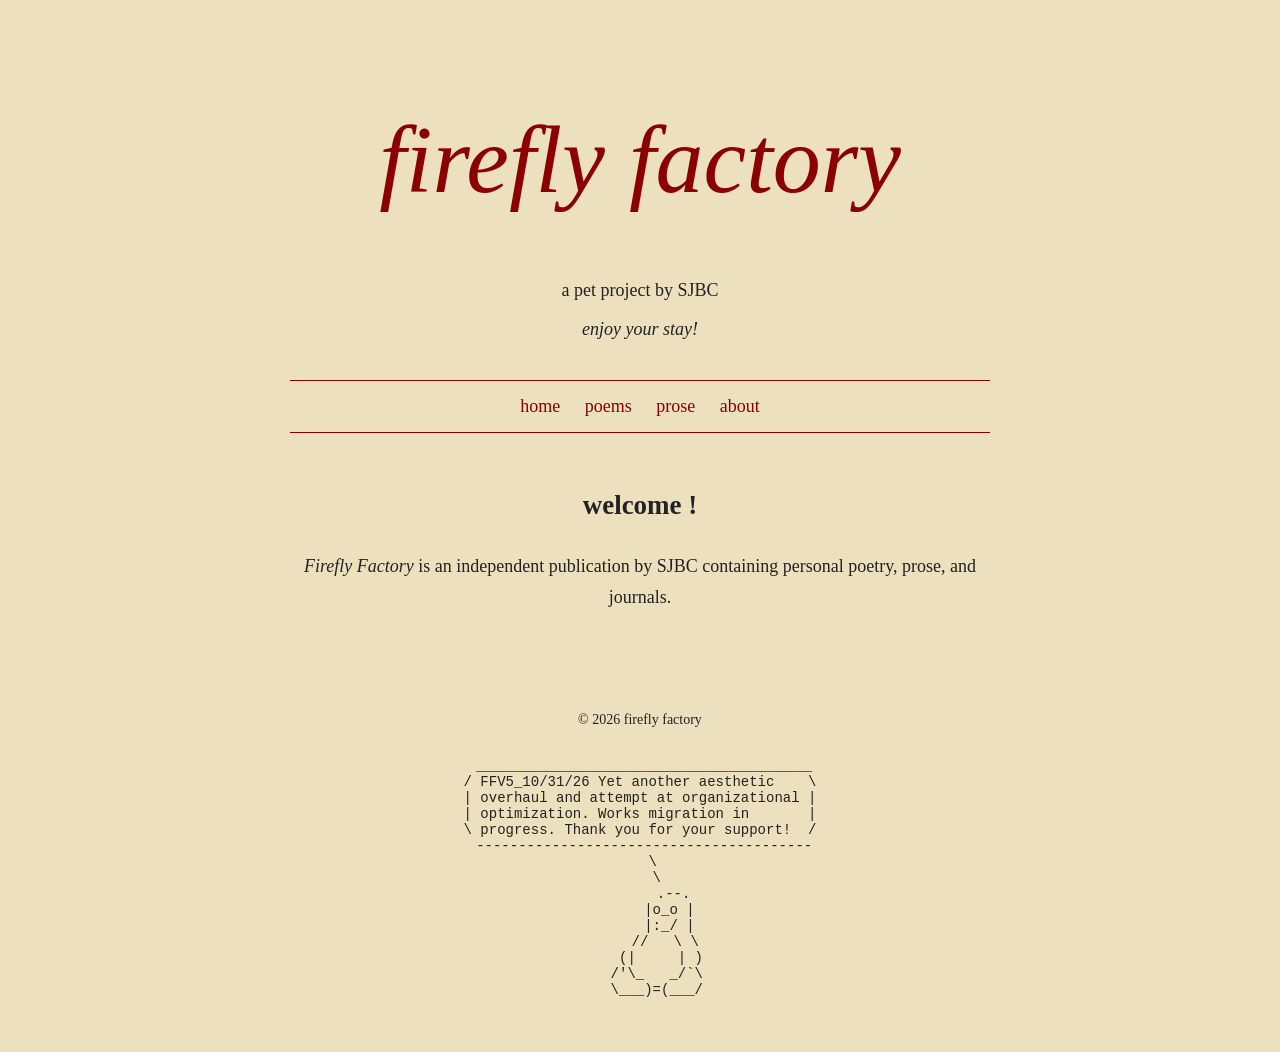
<file: index.html>
<!DOCTYPE html>
<html lang="en">

<head>
    <meta charset="UTF-8">
    <meta name="viewport" content="width=device-width, initial-scale=1.0">

    <title>firefly factory</title>

    <link rel="stylesheet" href="indexstyle.css">
</head>

<body>

    <header>
        <h1><i>firefly factory </i></h1>
        <p>a pet project by SJBC</p>
        <p> <i> enjoy your stay! </i></p>
    </header>

    <nav>
        <a href= "index.html">home</a>
        <a href="poems.html">poems</a>
        <a href= "prose.html">prose</a>
        <a href="about.html">about</a>
    </nav>

    <main>
        <h2> welcome ! </h2>

        <p>
            <i> Firefly Factory</i> is an independent publication by SJBC containing personal poetry, prose, and journals.
        </p>
    </main>

    <footer>
        <p>© 2026 firefly factory</p>
<pre>     
 ________________________________________
/ FFV5_10/31/26 Yet another aesthetic    \
| overhaul and attempt at organizational |
| optimization. Works migration in       |
\ progress. Thank you for your support!  /
 ----------------------------------------
   \
    \
        .--.
       |o_o |
       |:_/ |
      //   \ \
     (|     | )
    /'\_   _/`\
    \___)=(___/
</pre>   
    </footer>

</body>
</html>
</file>
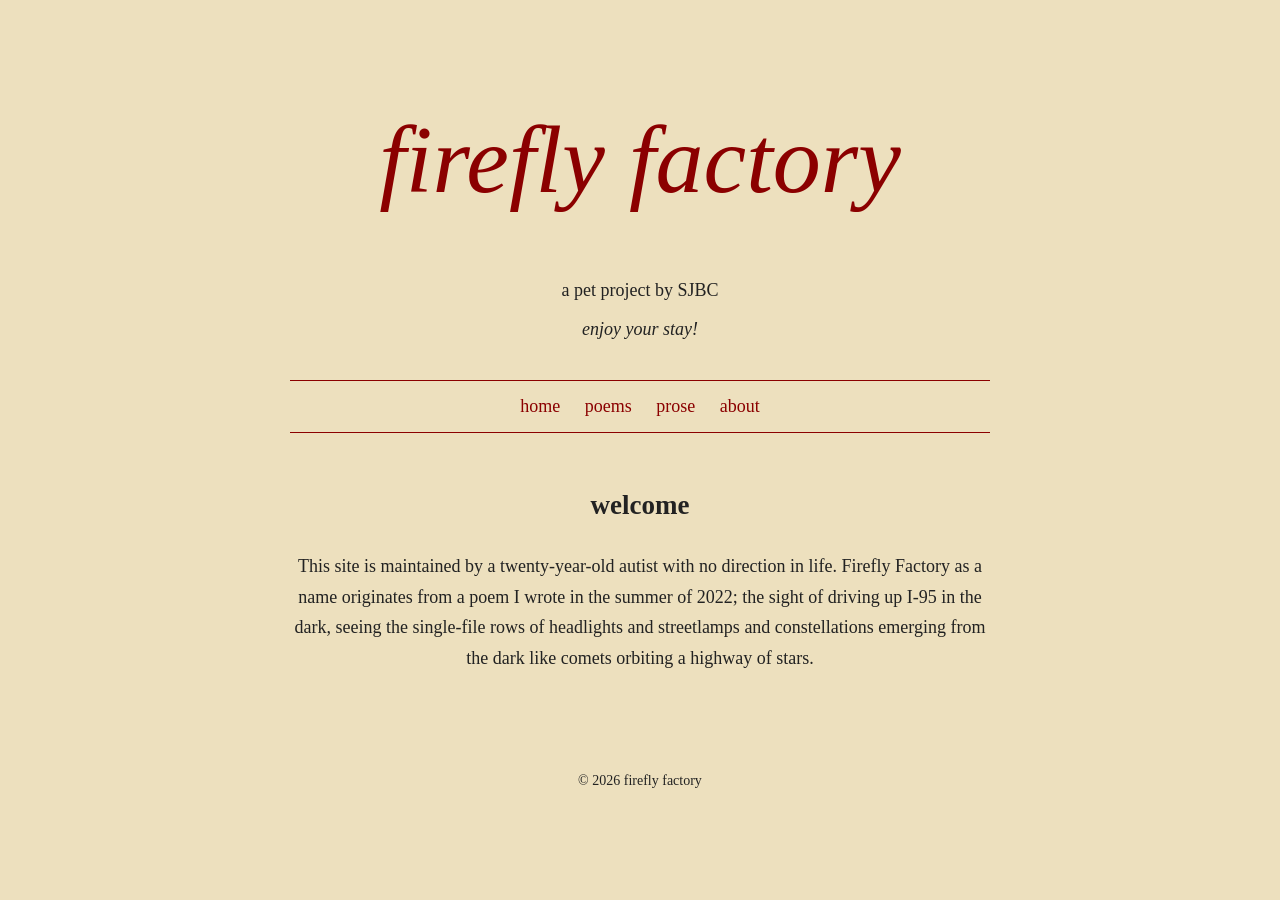
<file: about.html>
<!DOCTYPE html>
<html lang="en">

<head>
    <meta charset="UTF-8">
    <meta name="viewport" content="width=device-width, initial-scale=1.0">

    <title>firefly factory</title>

    <link rel="stylesheet" href="indexstyle.css">
</head>

<body>

    <header>
        <h1><i>firefly factory </i></h1>
        <p>a pet project by SJBC</p>
        <p> <i> enjoy your stay! </i></p>
    </header>

    <nav>
        <a href= "index.html">home</a>
        <a href="poems.html">poems</a>
        <a href="prose.html">prose</a>
        <a href="about.html">about</a>
    </nav>

    <main>
        <h2>welcome</h2>

        <p>
            This site is maintained by a twenty-year-old autist with no direction in life. Firefly Factory as a name originates from a poem I wrote in the summer of 2022; the sight of driving up I-95 in the dark, seeing the single-file rows of headlights and streetlamps and constellations emerging from the dark like comets orbiting a highway of stars.


        </p>
    </main>

    <footer>
        <p>© 2026 firefly factory</p>
    </footer>

</body>
</html>
</file>
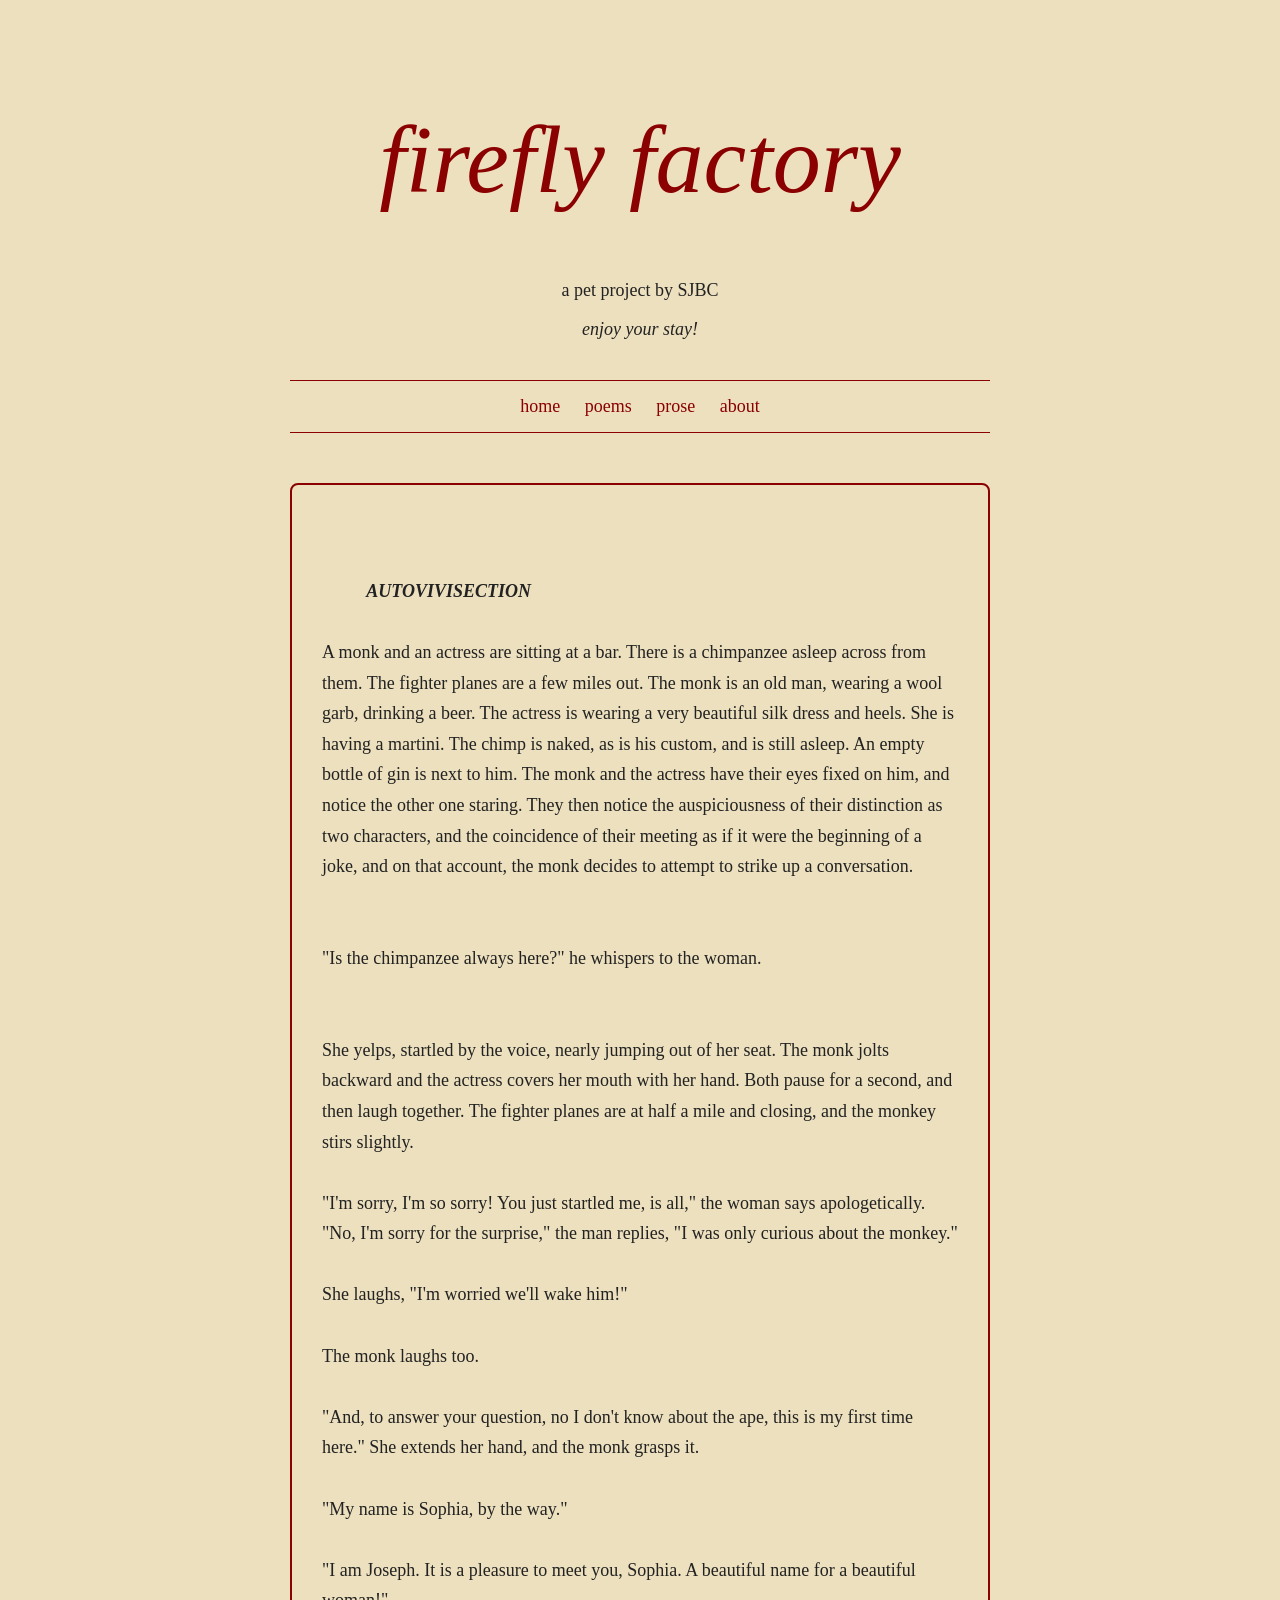
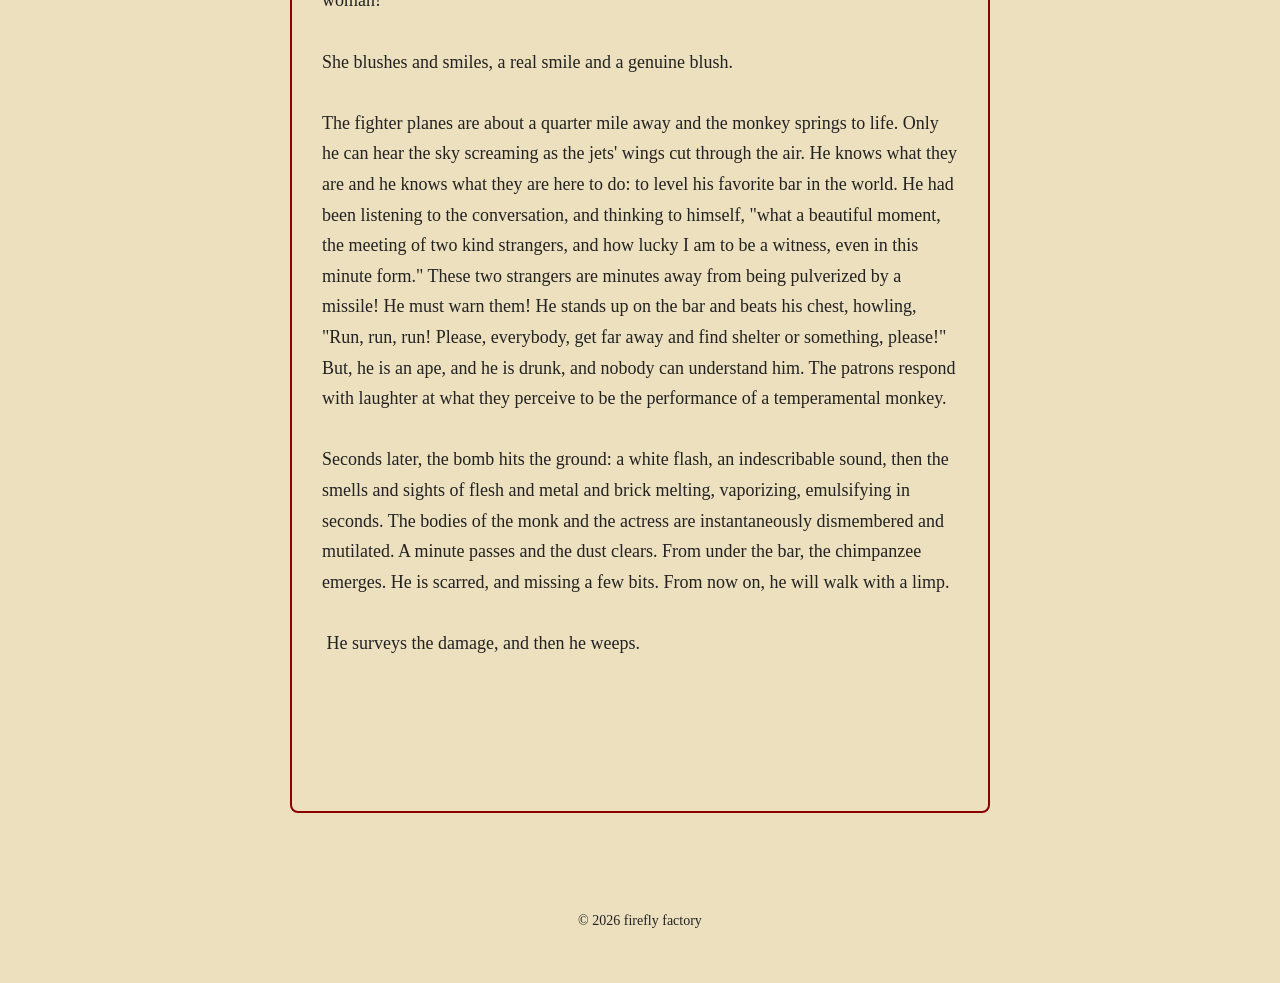
<file: AUTOVIVISECTION.html>
<!DOCTYPE html>
<html lang="en">

<head>
    <meta charset="UTF-8">
    <meta name="viewport" content="width=device-width, initial-scale=1.0">

    <title>firefly factory</title>

    <link rel="stylesheet" href="contentstyles.css">
</head>

<body>

    <header>
        <h1><i>firefly factory </i></h1>
        <p>a pet project by SJBC</p>
        <p> <i> enjoy your stay! </i></p>
    </header>

    <nav>
        <a href= "index.html">home</a>
        <a href="poems.html">poems</a>
        <a href= "prose.html">prose</a>
        <a href="about.html">about</a>
    </nav>

    <main>
        

        <div class="writing">

        <i> <b> AUTOVIVISECTION</b></i>

A monk and an actress are sitting at a bar. There is a chimpanzee asleep across from them. The fighter planes are a few miles out. The monk is an old man, wearing a wool garb, drinking a beer. The actress is wearing a very beautiful silk dress and heels. She is having a martini. The chimp is naked, as is his custom, and is still asleep. An empty bottle of gin is next to him. The monk and the actress have their eyes fixed on him, and notice the other one staring. They then notice the auspiciousness of their distinction as two characters, and the coincidence of their meeting as if it were the beginning of a joke, and on that account, the monk decides to attempt to strike up a conversation.
<br>
"Is the chimpanzee always here?" he whispers to the woman.
<br>
She yelps, startled by the voice, nearly jumping out of her seat. The monk jolts backward and the actress covers her mouth with her hand. Both pause for a second, and then laugh together. The fighter planes are at half a mile and closing, and the monkey stirs slightly.
<br>"I'm sorry, I'm so sorry! You just startled me, is all," the woman says apologetically. "No, I'm sorry for the surprise," the man replies, "I was only curious about the monkey."
<br>She laughs, "I'm worried we'll wake him!"
<br>The monk laughs too.
<br>"And, to answer your question, no I don't know about the ape, this is my first time here." She extends her hand, and the monk grasps it.
<br>"My name is Sophia, by the way."
<br>"I am Joseph. It is a pleasure to meet you, Sophia. A beautiful name for a beautiful woman!"
<br>She blushes and smiles, a real smile and a genuine blush.
<br>The fighter planes are about a quarter mile away and the monkey springs to life. Only he can hear the sky screaming as the jets' wings cut through the air. He knows what they are and he knows what they are here to do: to level his favorite bar in the world. He had been listening to the conversation, and thinking to himself, "what a beautiful moment, the meeting of two kind strangers, and how lucky I am to be a witness, even in this minute form." These two strangers are minutes away from being pulverized by a missile! He must warn them! He stands up on the bar and beats his chest, howling, "Run, run, run! Please, everybody, get far away and find shelter or something, please!" But, he is an ape, and he is drunk, and nobody can understand him. The patrons respond with laughter at what they perceive to be the performance of a temperamental monkey.
<br>Seconds later, the bomb hits the ground: a white flash, an indescribable sound, then the smells and sights of flesh and metal and brick melting, vaporizing, emulsifying in seconds. The bodies of the monk and the actress are instantaneously dismembered and mutilated. A minute passes and the dust clears. From under the bar, the chimpanzee emerges. He is scarred, and missing a few bits. From now on, he will walk with a limp.

 He surveys the damage, and then he weeps.


       
        </div>

    </main>

    <footer>
        <p>© 2026 firefly factory</p>
    </footer>

</body>
</html>
</file>
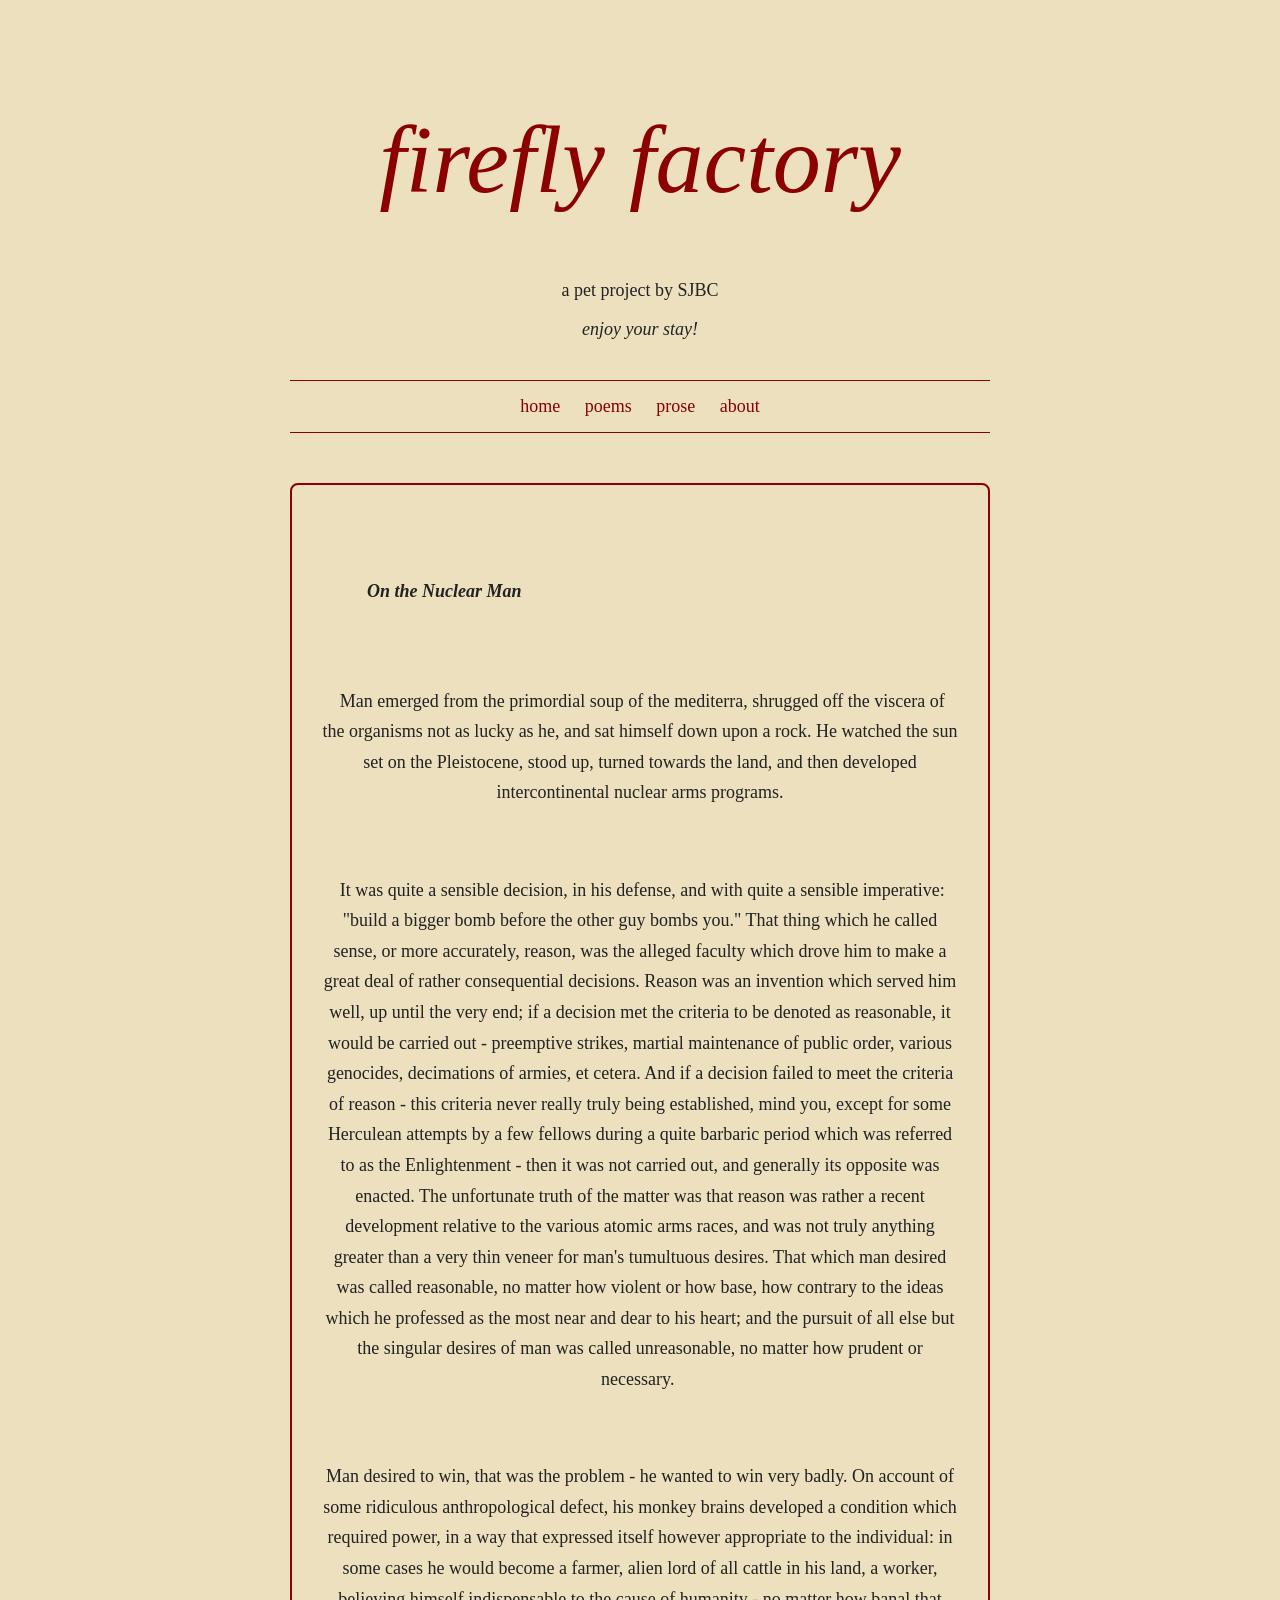
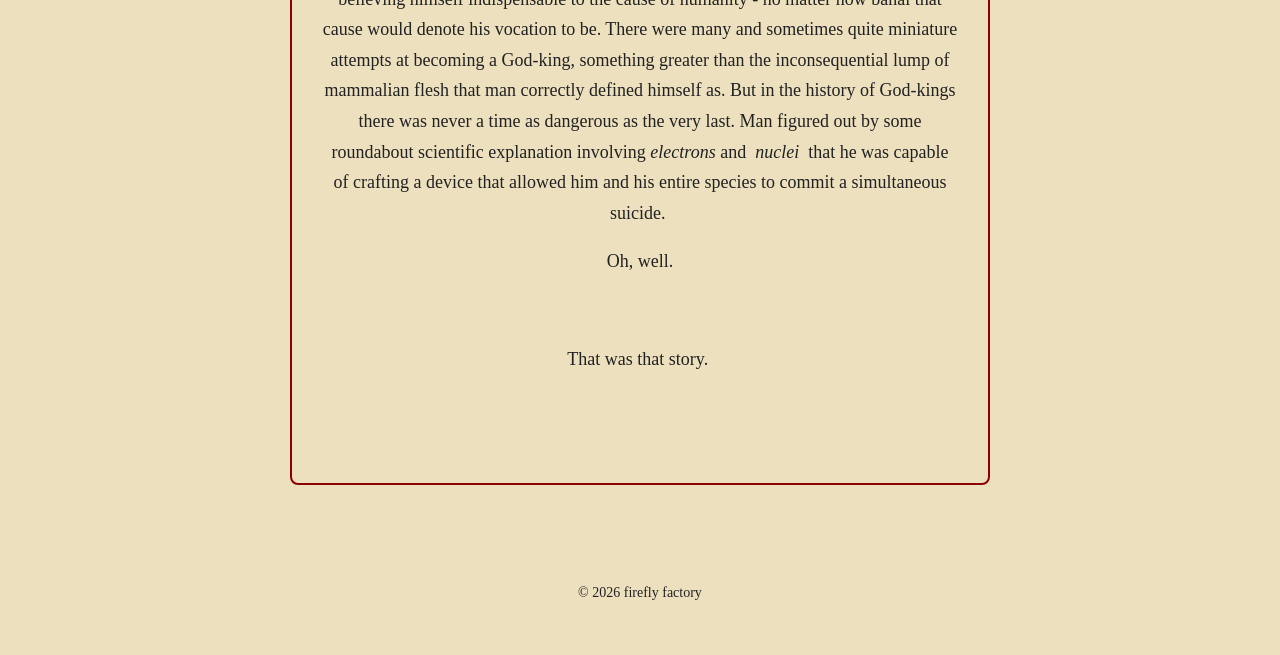
<file: essay_onthenuclearman.html>
<!DOCTYPE html>
<html lang="en">

<head>
    <meta charset="UTF-8">
    <meta name="viewport" content="width=device-width, initial-scale=1.0">

    <title>firefly factory</title>

    <link rel="stylesheet" href="contentstyles.css">
</head>

<body>

    <header>
        <h1><i>firefly factory </i></h1>
        <p>a pet project by SJBC</p>
        <p> <i> enjoy your stay! </i></p>
    </header>

    <nav>
        <a href= "index.html">home</a>
        <a href="poems.html">poems</a>
        <a href= "prose.html">prose</a>
        <a href="about.html">about</a>
    </nav>

    <main>
        

        <div class="writing">

        <i> <b> On the Nuclear Man</b></i>

        <p> Man emerged from the primordial soup of the mediterra, shrugged off the viscera of the organisms not as lucky as he, and sat himself down upon a rock. He watched the sun set on the Pleistocene, stood up, turned towards the land, and then developed intercontinental nuclear arms programs.</p> <p> It was quite a sensible decision, in his defense, and with quite a sensible imperative: "build a bigger bomb before the other guy bombs you." That thing which he called sense, or more accurately, reason, was the alleged faculty which drove him to make a great deal of rather consequential decisions. Reason was an invention which served him well, up until the very end; if a decision met the criteria to be denoted as reasonable, it would be carried out - preemptive strikes, martial maintenance of public order, various genocides, decimations of armies, et cetera. And if a decision failed to meet the criteria of reason - this criteria never really truly being established, mind you, except for some Herculean attempts by a few fellows during a quite barbaric period which was referred to as the Enlightenment - then it was not carried out, and generally its opposite was enacted. The unfortunate truth of the matter was that reason was rather a recent development relative to the various atomic arms races, and was not truly anything greater than a very thin veneer for man's tumultuous desires. That which man desired was called reasonable, no matter how violent or how base, how contrary to the ideas which he professed as the most near and dear to his heart; and the pursuit of all else but the singular desires of man was called unreasonable, no matter how prudent or necessary. </p> <p>Man desired to win, that was the problem - he wanted to win very badly. On account of some ridiculous anthropological defect, his monkey brains developed a condition which required power, in a way that expressed itself however appropriate to the individual: in some cases he would become a farmer, alien lord of all cattle in his land, a worker, believing himself indispensable to the cause of humanity - no matter how banal that cause would denote his vocation to be. There were many and sometimes quite miniature attempts at becoming a God-king, something greater than the inconsequential lump of mammalian flesh that man correctly defined himself as. But in the history of God-kings there was never a time as dangerous as the very last. Man figured out by some roundabout scientific explanation involving <i>electrons</i> and <i> nuclei </i> that he was capable of crafting a device that allowed him and his entire species to commit a simultaneous suicide. <p>Oh, well.</p> <p>That was that story. </p>
        </div>

    </main>
 
    <footer>
        <p>© 2026 firefly factory</p>
    </footer>

</body>
</html>
</file>
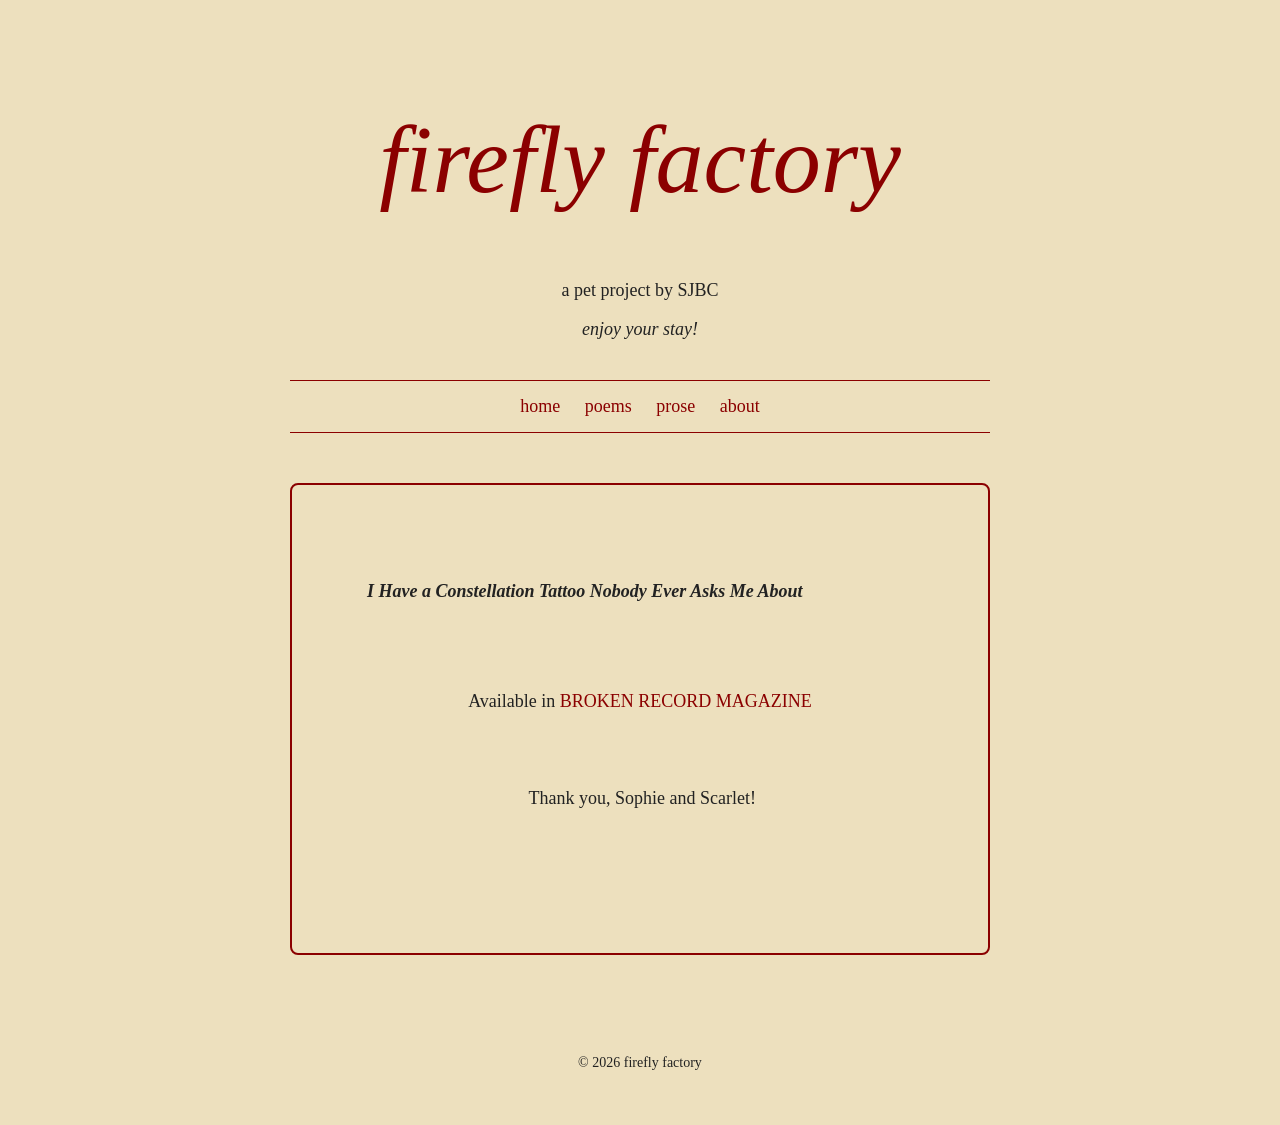
<file: ihaveaconstellationtattoonobodyeverasksmeabout.html>
<!DOCTYPE html>
<html lang="en">

<head>
    <meta charset="UTF-8">
    <meta name="viewport" content="width=device-width, initial-scale=1.0">

    <title>firefly factory</title>

    <link rel="stylesheet" href="contentstyles.css">
</head>

<body>

    <header>
        <h1><i>firefly factory </i></h1>
        <p>a pet project by SJBC</p>
        <p> <i> enjoy your stay! </i></p>
    </header>

    <nav>
        <a href= "index.html">home</a>
        <a href="poems.html">poems</a>
        <a href= "prose.html">prose</a>
        <a href="about.html">about</a>
    </nav>

    <main>
        

        <div class="writing">

        <i> <b> I Have a Constellation Tattoo Nobody Ever Asks Me About</b></i>

        <p> Available in <a href="https://brokenrecordlit.wixsite.com/brokenrecord">BROKEN RECORD MAGAZINE </a></p> <p> Thank you, Sophie and Scarlet!</p>

        </div>

    </main>
 
    <footer>
        <p>© 2026 firefly factory</p>
    </footer>

</body>
</html>
</file>
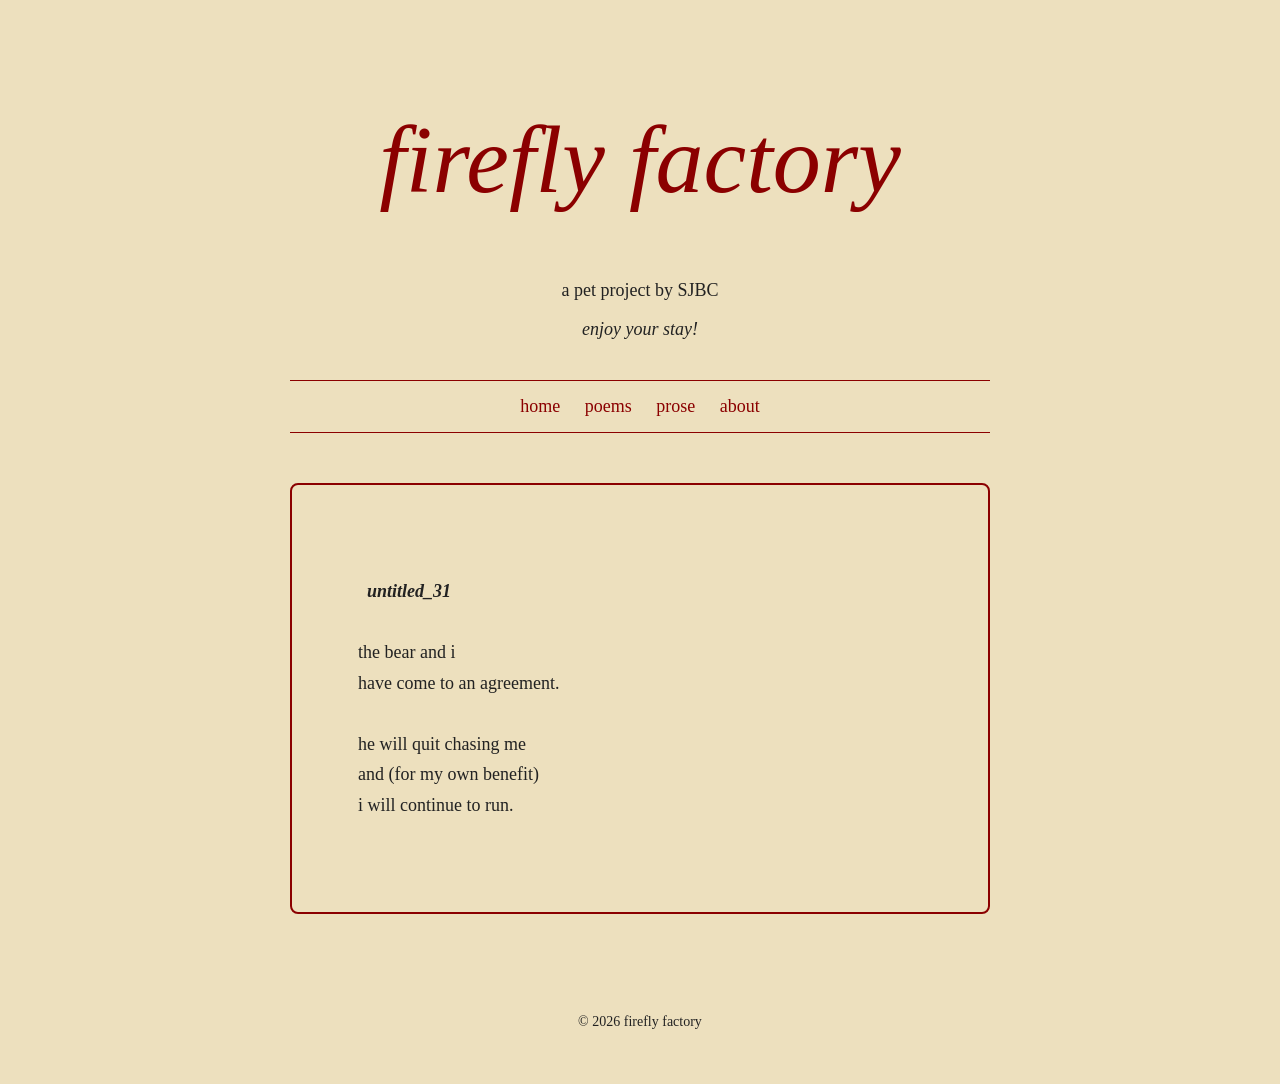
<file: poem_untitled_31.html>
<!DOCTYPE html>
<html lang="en">

<head>
    <meta charset="UTF-8">
    <meta name="viewport" content="width=device-width, initial-scale=1.0">

    <title>firefly factory</title>

    <link rel="stylesheet" href="contentstyles.css">
</head>

<body>

    <header>
        <h1><i>firefly factory </i></h1>
        <p>a pet project by SJBC</p>
        <p> <i> enjoy your stay! </i></p>
    </header>

    <nav>
        <a href= "index.html">home</a>
        <a href="poems.html">poems</a>
        <a href= "prose.html">prose</a>
        <a href="about.html">about</a>
    </nav>

    <main>
        

        <div class="writing">

        <i> <b> untitled_31</b></i>

        the bear and i  
        have come to an agreement. 

        he will quit chasing me  
        and (for my own benefit)  
        i will continue to run.

        </div>

    </main>

    <footer>
        <p>© 2026 firefly factory</p>
    </footer>

</body>
</html>
</file>
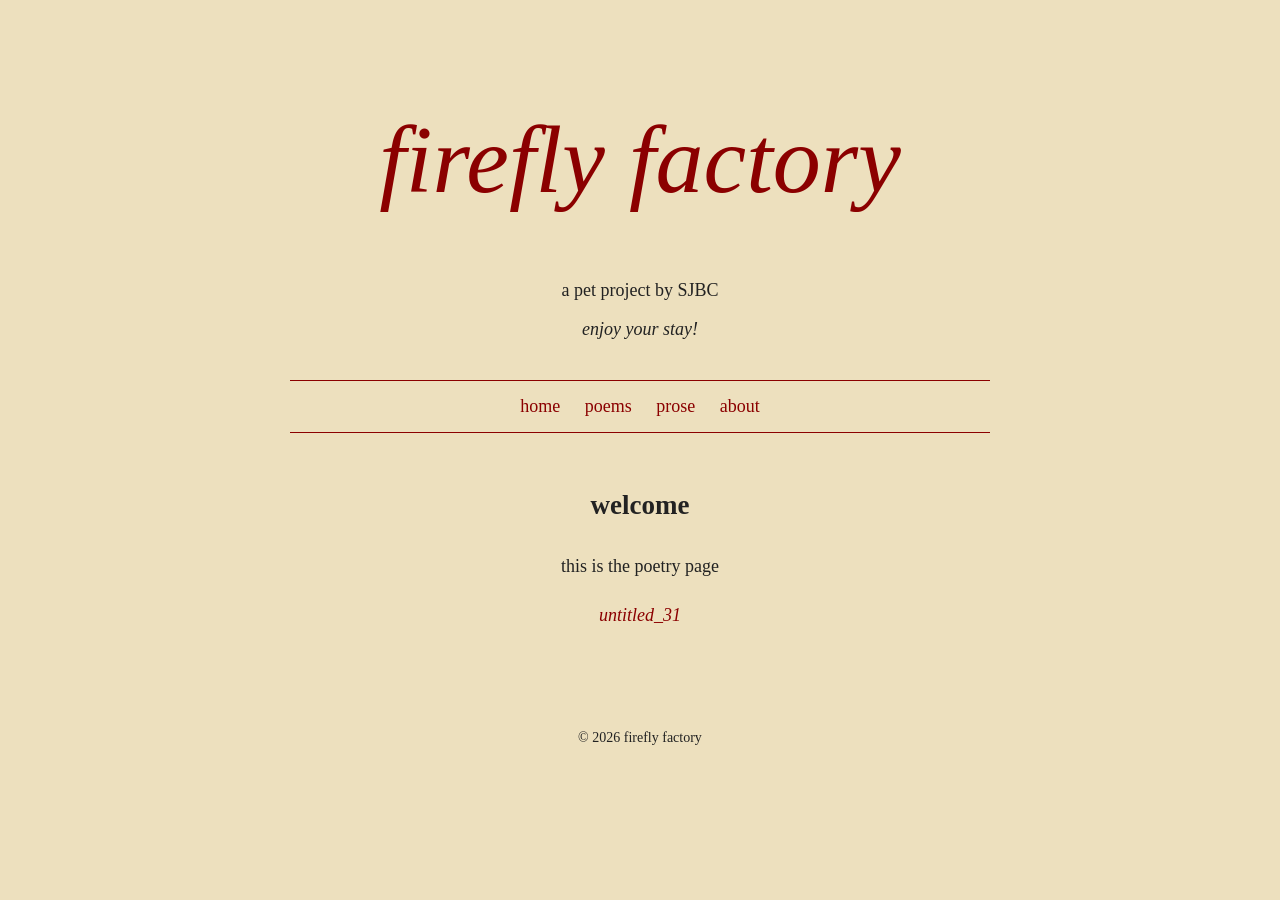
<file: poems.html>
<!DOCTYPE html>
<html lang="en">

<head>
    <meta charset="UTF-8">
    <meta name="viewport" content="width=device-width, initial-scale=1.0">

    <title>firefly factory</title>

    <link rel="stylesheet" href="indexstyle.css">
</head>

<body>

    <header>
        <h1><i>firefly factory </i></h1>
        <p>a pet project by SJBC</p>
        <p> <i> enjoy your stay! </i></p>
    </header>

    <nav>
        <a href= "index.html">home</a>
        <a href="poems.html">poems</a>
        <a href="prose.html">prose</a>
        <a href="about.html">about</a>
    </nav>

    <main>
        <h2>welcome</h2>

        <p>
            this is the poetry page
        </p>

        <p>
            <a href="poem_untitled_31.html"><i>untitled_31</i></a>
            
        </p>
    </main>

    <footer>
        <p>© 2026 firefly factory</p>
    </footer>

</body>
</html>
</file>
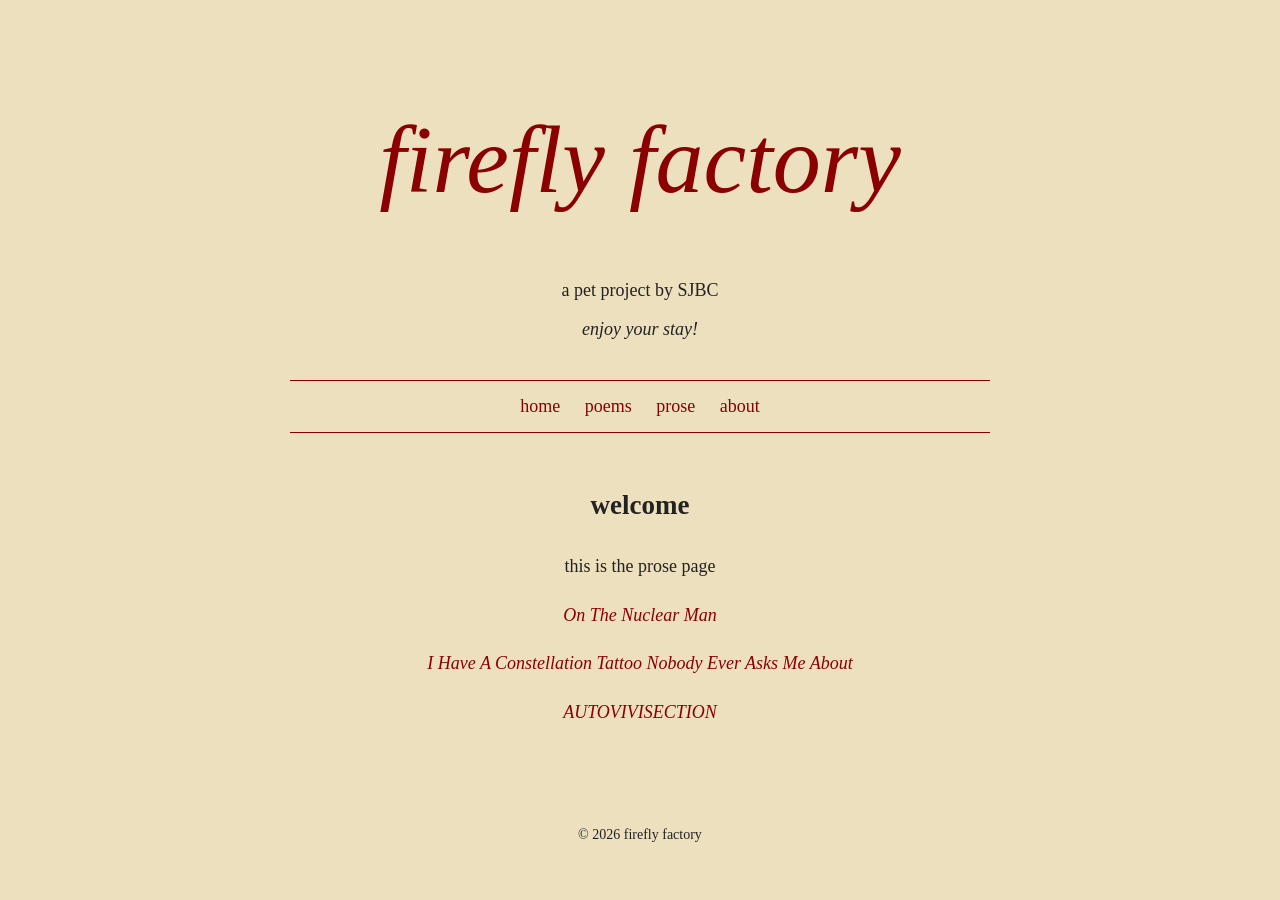
<file: prose.html>
<!DOCTYPE html>
<html lang="en">

<head>
    <meta charset="UTF-8">
    <meta name="viewport" content="width=device-width, initial-scale=1.0">

    <title>firefly factory</title>

    <link rel="stylesheet" href="indexstyle.css">
</head>

<body>

    <header>
        <h1><i>firefly factory </i></h1>
        <p>a pet project by SJBC</p>
        <p> <i> enjoy your stay! </i></p>
    </header>

    <nav>
        <a href= "index.html">home</a>
        <a href="poems.html">poems</a>
        <a href="prose.html">prose</a>
        <a href="about.html">about</a>
    </nav>

    <main>
        <h2>welcome</h2>

        <p>
            this is the prose page
        </p>

        <p> <a href="essay_onthenuclearman.html"><i>On The Nuclear Man</i></a> </p>
        <p> <a href="ihaveaconstellationtattoonobodyeverasksmeabout.html"><i> I Have A Constellation Tattoo Nobody Ever Asks Me About</i></a> </p>
                <p> <a href="AUTOVIVISECTION.html"><i> AUTOVIVISECTION</i></a> </p>
    </main>

    <footer>
        <p>© 2026 firefly factory</p>


        
    </footer>
    
</body>
</html>
</file>
<file: indexstyle.css>
/* GENERAL PAGE */

body {
    background-color: #ede0be;
    color: #222222;

    font-family: Georgia, serif;
    font-size: 18px;

    max-width: 700px;
    margin: 0 auto;
    padding: 40px 20px;
}

/* HEADER */

header {
    text-align: center;
    margin-bottom: 40px;
}

h1 {
    font-size: 6rem;
    color: darkred;
    font-weight: lighter;

}

h2 {
    text-align: center;
}
/* NAVIGATION */

nav {
    text-align: center;
    border-top: 1px solid darkred;
    border-bottom: 1px solid darkred;
    padding: 15px;
}

a {
    color: darkred;
    text-decoration: none;
}

a:hover {
    text-decoration: underline;
}

nav a {
    margin: 0 10px;
}

/* CONTENT */

main {
    margin-top: 50px;
    line-height: 1.7;
}

body p {
    text-align: center
}

/* FOOTER */

footer {
    margin-top: 100px;
    text-align: center;
    font-size: 14px;
}
</file>
<file: contentstyles.css>
/* GENERAL PAGE */

body {
    background-color: #ede0be;
    color: #222222;

    font-family: Georgia, serif;
    font-size: 18px;

    max-width: 700px;
    margin: 0 auto;
    padding: 40px 20px;
}

/* HEADER */

header {
    text-align: center;
    margin-bottom: 40px;
}

h1 {
    font-size: 6rem;
    color: darkred;
    font-weight: lighter;

}

h2 {
    text-align: center;
}

/* NAVIGATION */

nav {
    text-align: center;
    border-top: 1px solid darkred;
    border-bottom: 1px solid darkred;
    padding: 15px;
}

a {
    color: darkred;
    text-decoration: none;
}

a:hover {
    text-decoration: underline;
}

nav a {
    margin: 0 10px;
}

/* CONTENT */

main {
    margin-top: 50px;
    line-height: 1.7;
}

body p {
    text-align: center
}

.writing {
    white-space: pre-wrap;
    font-family: Georgia, serif;
    font-size: 18px;
    text-align: left;
    border: 2px solid darkred;
    border-radius: 8px;
    padding: 30px;
    background-color: ede0be(255, 255, 255, 0.35);

}

/* FOOTER */

footer {
    margin-top: 100px;
    text-align: center;
    font-size: 14px;
}
</file>
